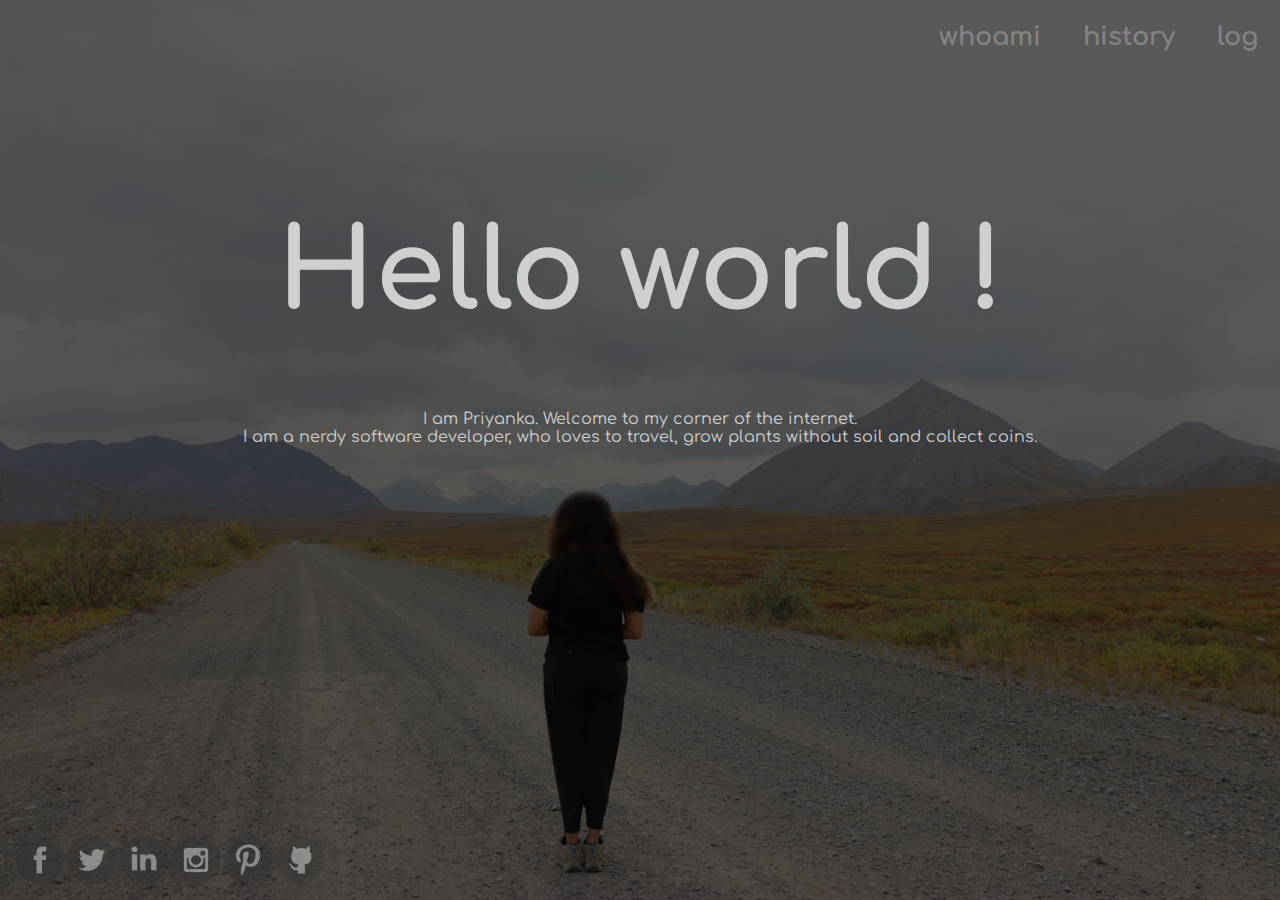
<file: index.html>
<!DOCTYPE html>
<html>
<head>
	<meta name="viewport" content="width=device-width,initial-scale=1">

	<title>Priyanka Khire</title>
	<meta name="author" content="Priyanka Khire">
	<meta name="description" content="A little about who I am">
	<meta name="keywords" content="Blog, Resume, Software Developer, Software Engineer, Projects, Programs, C++, Programming Practice">

	<!--Browser Icon Add pitcure here.-->
	<link rel="apple-touch-icon" sizes="180x180" href="img/BrowserIcon/apple-touch-icon.png">
	<link rel="icon" type="image/png" sizes="32x32" href="img/BrowserIcon/favicon-32x32.png">
	<link rel="icon" type="image/png" sizes="16x16" href="img/BrowserIcon/favicon-16x16.png">
	<link rel="manifest" href="img/BrowserIcon/site.webmanifest">

	<!-- Load the jquery library -->
	<script src="https://ajax.googleapis.com/ajax/libs/jquery/1.12.4/jquery.min.js"></script>

	<!-- Load in the css style sheet -->
	<link rel="stylesheet" type="text/css" href="css/style.css">
	<link rel="stylesheet" type="text/css" href="css/index_style.css">

	<!-- Fonts -->
	<link rel="stylesheet" type="text/css" href="font/entypo/stylesheet.css">
	<link href="https://fonts.googleapis.com/css?family=Comfortaa:300" rel="stylesheet">

</head>
<body class="main_index">
<div class="black_tone_overlay">
		<!-- Header -->
		<div class="head-content">
			<table cellpadding=20% class="menu">
				<tr>
					<th class="menu_item"> <a href="#" >whoami</a> </th>
					<th class="menu_item"> <a href="history.html" >history</a> </th>
					<th class="menu_item"> <a href="log.html" >log</a> </th>
				</tr>
			</table>
		</div>

		<!-- Content -->
		<div class="content">
			<h1>Hello world !</h1>
			<p>I am Priyanka. Welcome to my corner of the internet. </p>
			<p>I am a nerdy software developer, who loves to travel, grow plants without soil and collect coins.</p>
		</div>

		<!-- Footer -->
		<div class="social_container">
			<table>
				<tr>
					<th > <a href="https://www.facebook.com/to.hell.with.u"><img src="img/SocialMedia/Facebook.png" alt="Facebook" class="hvr-grow"></a> </th>
					<th > <a href="https://twitter.com/priyankakhire"><img src="img/SocialMedia/Twitter.png" alt="Twitter" class="hvr-grow"></a> </th>
					<th > <a href="https://www.linkedin.com/in/priyankakhire"><img src="img/SocialMedia/Linkedin.png" alt="Linkedin" class="hvr-grow"></a> </th>
					<th > <a href="https://www.instagram.com/miss_photoshop/"><img src="img/SocialMedia/Instagram.png" alt="Instagram" class="hvr-grow"></a> </th>
					<th > <a href="https://in.pinterest.com/priyankakhire/"><img src="img/SocialMedia/Pinterest.png" alt="Pinterest" class="hvr-grow"></a> </th>
					<th > <a href="https://github.com/PriyankaKhire"><img src="img/SocialMedia/Github.png" alt="Github" class="hvr-grow"></a> </th>
				</tr>
			</table>
		</div>

</div>
</body>
</html>
</file>
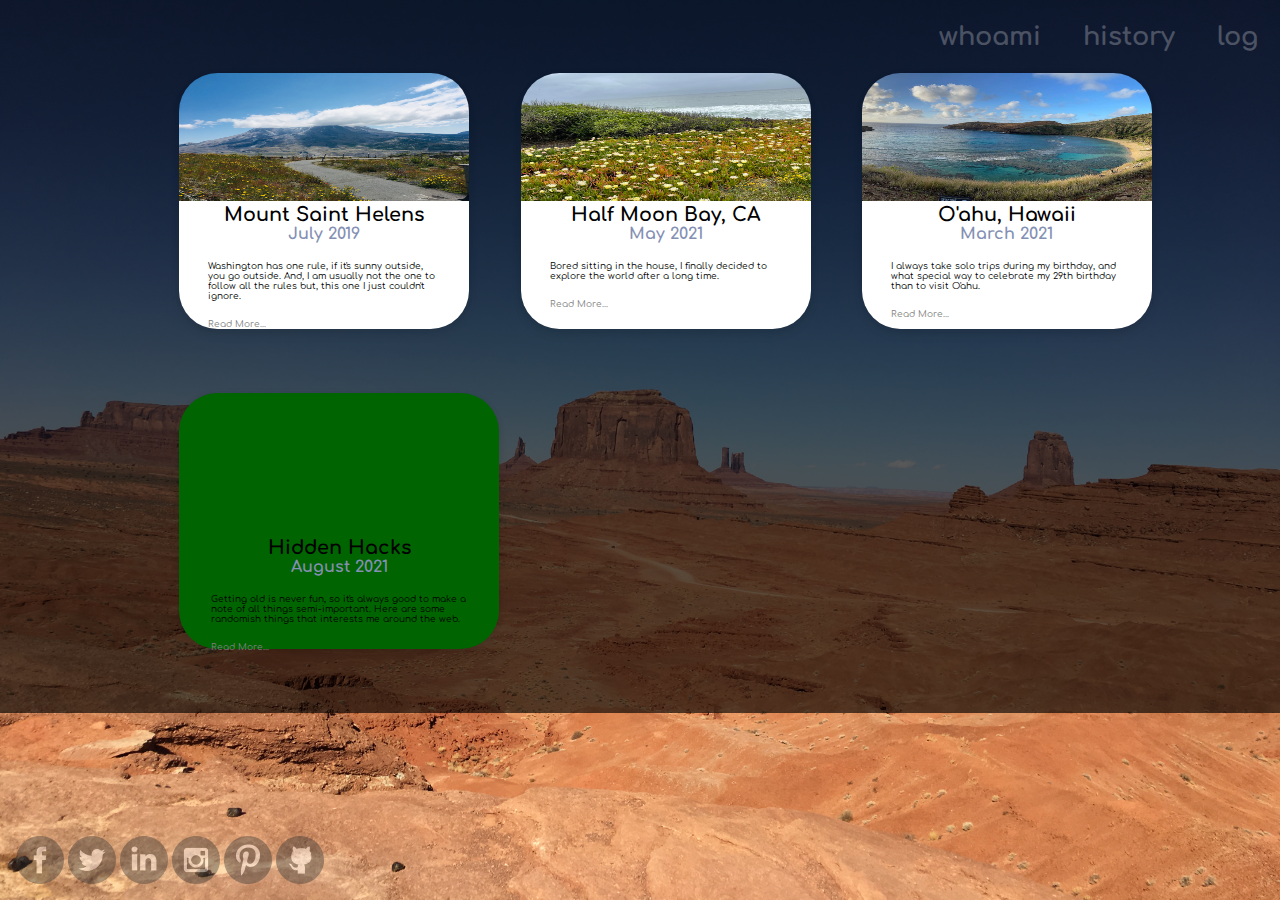
<file: log.html>
<!DOCTYPE html>
<html>
<head>
	<meta name="viewport" content="width=device-width,initial-scale=1">

	<title>Priyanka Khire</title>
	<meta name="author" content="Priyanka Khire">
	<meta name="description" content="My blogs and thoughts.">
	<meta name="keywords" content="Blog, Travel">

	<!--Browser Icon Add pitcure here.-->
	<link rel="apple-touch-icon" sizes="180x180" href="img/BrowserIcon/apple-touch-icon.png">
	<link rel="icon" type="image/png" sizes="32x32" href="img/BrowserIcon/favicon-32x32.png">
	<link rel="icon" type="image/png" sizes="16x16" href="img/BrowserIcon/favicon-16x16.png">
	<link rel="manifest" href="img/BrowserIcon/site.webmanifest">

	<!-- Load the jquery library -->
	<script src="https://ajax.googleapis.com/ajax/libs/jquery/1.12.4/jquery.min.js"></script>

	<!-- Load in the css style sheet -->
	<link rel="stylesheet" type="text/css" href="css/style.css">
	<link rel="stylesheet" type="text/css" href="css/log_style.css">
	
	<!-- Fonts -->
	<link rel="stylesheet" type="text/css" href="font/entypo/stylesheet.css">
	<link href="https://fonts.googleapis.com/css?family=Comfortaa:300" rel="stylesheet">

</head>
<body class="main_log">
<div class="black_tone_overlay">
	<!-- Header -->
	<div class="head-content">
		<table cellpadding=20% class="menu">
			<tr>
				<th class="menu_item"> <a href="index.html" >whoami</a> </th>
				<th class="menu_item"> <a href="history.html" >history</a> </th>
				<th class="menu_item"> <a href="#" >log</a> </th>
			</tr>
		</table>
	</div>

	<!-- Content -->
	<div class="content">
		<div class="row">
			<div class="card" style="background-image: url('img/logs/Mt-St-Helens/Main.jpeg'); background-repeat: no-repeat; background-size: 100% 50%;">
				<h3>Mount Saint Helens</h3>
				<h4>July 2019</h4>
				</br>
				<p>Washington has one rule, if it's sunny outside, you go outside. And, I am usually not the one to follow all the rules but, this one I just couldn't ignore.</p>
				</br>
				<p><a href="logs/Mt-St-Helens.html">Read More...</a></p>
			</div>

			<div class="card" style="background-image: url('img/logs/Half-Moon-Bay/Main.jpeg'); background-repeat: no-repeat; background-size: 100% 50%;">
				<h3>Half Moon Bay, CA</h3>
				<h4>May 2021</h4>
				</br>
				<p>Bored sitting in the house, I finally decided to explore the world after a long time.</p>
				</br>
				<p><a href="logs/Half-Moon-Bay.html">Read More...</a></p>
			</div>

			<div class="card" style="background-image: url('img/logs/Ohau-Hawaii-March-2021/Main.jpg'); background-repeat: no-repeat; background-size: 100% 50%;">
				<h3>O'ahu, Hawaii</h3>
				<h4>March 2021</h4>
				</br>
				<p>I always take solo trips during my birthday, and what special way to celebrate my 29th birthday than to visit O'ahu.</p>
				</br>
				<p><a href="logs/Ohau-Hawaii-March-2021.html">Read More...</a></p>
			</div>
		</div>
		<div class="row">
			<div class="card" style="background-color: darkgreen; background-repeat: no-repeat; background-size: 100% 50%;">
				<h3>Hidden Hacks</h3>
				<h4>August 2021</h4>
			    </br>
				<p>Getting old is never fun, so it's always good to make a note of all things semi-important. Here are some randomish things that interests me around the web.</p>
			    </br>
				<p><a href="logs/Hidden-Hacks.html">Read More...</a></p>
			</div>
		</div>

		<!--<div class="row">
			<div class="card">
				<h3>Title</h3>
				<p>Short description</p>
				<p><a>Read More...</a></p>
			</div>
			<div class="card">
				<h3>Title</h3>
				<p>Short description</p>
				<p><a>Read More...</a></p>
			</div>
			<div class="card">
				<h3>Title</h3>
				<p>Short description</p>
				<p><a>Read More...</a></p>
			</div>
		</div>-->


	<!-- Footer -->
	<div class="social_container">
		<table>
			<tr>
				<th > <a href="https://www.facebook.com/to.hell.with.u"><img src="img/SocialMedia/Facebook.png" alt="Facebook" class="hvr-grow"></a> </th>
				<th > <a href="https://twitter.com/priyankakhire"><img src="img/SocialMedia/Twitter.png" alt="Twitter" class="hvr-grow"></a> </th>
				<th > <a href="https://www.linkedin.com/in/priyankakhire"><img src="img/SocialMedia/Linkedin.png" alt="Linkedin" class="hvr-grow"></a> </th>
				<th > <a href="https://www.instagram.com/miss_photoshop/"><img src="img/SocialMedia/Instagram.png" alt="Instagram" class="hvr-grow"></a> </th>
				<th > <a href="https://in.pinterest.com/priyankakhire/"><img src="img/SocialMedia/Pinterest.png" alt="Pinterest" class="hvr-grow"></a> </th>
				<th > <a href="https://github.com/PriyankaKhire"><img src="img/SocialMedia/Github.png" alt="Github" class="hvr-grow"></a> </th>
			</tr>
		</table>
	</div>



</div>
</body>
</html>
</file>
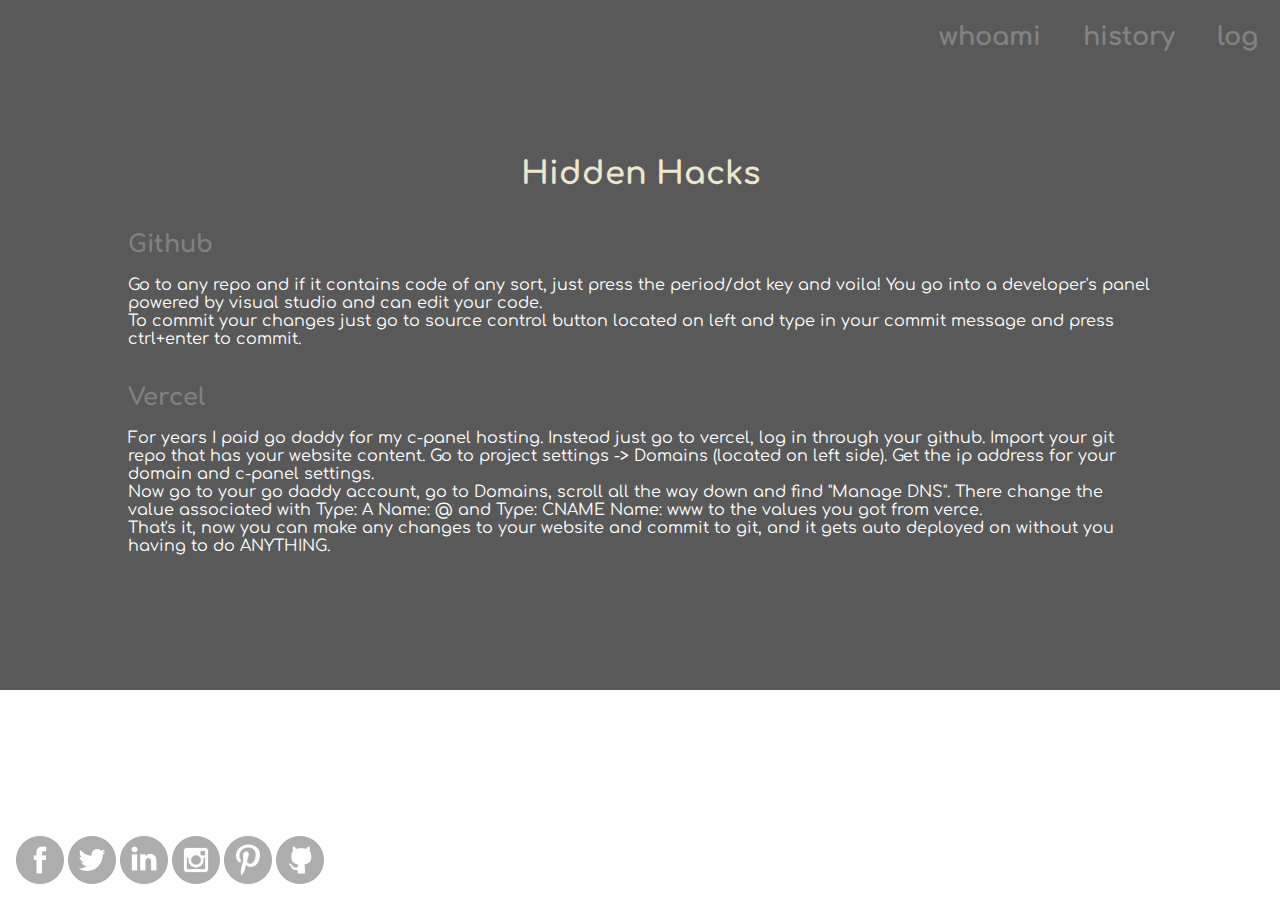
<file: logs/Hidden-Hacks.html>
<!DOCTYPE html>
<html>
<head>
	<meta name="viewport" content="width=device-width,initial-scale=1">

	<title>Priyanka Khire</title>
	<meta name="author" content="Priyanka Khire">
	<meta name="description" content="Randomish things I like around the web.">
	<meta name="keywords" content="Blog, Hidden Hacks">


	<!--Browser Icon Add pitcure here.-->
	<link rel="apple-touch-icon" sizes="180x180" href="../img/BrowserIcon/apple-touch-icon.png">
	<link rel="icon" type="image/png" sizes="32x32" href="../img/BrowserIcon/favicon-32x32.png">
	<link rel="icon" type="image/png" sizes="16x16" href="../img/BrowserIcon/favicon-16x16.png">
	<link rel="manifest" href="../img/BrowserIcon/site.webmanifest">

	<!-- Load the jquery library -->
	<script src="https://ajax.googleapis.com/ajax/libs/jquery/1.12.4/jquery.min.js"></script>

	<!-- Load in the css style sheet -->
	<link rel="stylesheet" type="text/css" href="../css/style.css">
	<link rel="stylesheet" type="text/css" href="../css/log_page_style.css">
	
	<!-- Fonts -->
	<link rel="stylesheet" type="text/css" href="../font/entypo/stylesheet.css">
	<link href="https://fonts.googleapis.com/css?family=Comfortaa:300" rel="stylesheet">

</head>
<body class="main_log_article" style="background-image: url('');">
<div class="black_tone_overlay">
	<!-- Header -->
	<div class="head-content">
		<table cellpadding=20% class="menu">
			<tr>
				<th class="menu_item"> <a href="../index.html" >whoami</a> </th>
				<th class="menu_item"> <a href="../history.html" >history</a> </th>
				<th class="menu_item"> <a href="../log.html" >log</a> </th>
			</tr>
		</table>
	</div>

	<!-- Main Conentn -->
	<div class="main_article">
		<h1>Hidden Hacks</h1>
		</br>
        <h2><a href="https://github.com/">Github</a></h2>
        </br>
		  <p>
              Go to any repo and if it contains code of any sort, just press the period/dot key and voila! 
              You go into a developer's panel powered by visual studio and can edit your code. </br>
              To commit your changes just go to source control button located on left and type in your commit message and press ctrl+enter to commit.
          </p>
        </br></br>
        <h2><a href="https://vercel.com/dashboard">Vercel</a></h2>
        </br>
          <p>
              For years I paid go daddy for my c-panel hosting. Instead just go to vercel, log in through your github.
              Import your git repo that has your website content. Go to project settings -> Domains (located on left side).
              Get the ip address for your domain and c-panel settings. </br> 
              Now go to your go daddy account, go to Domains, scroll all the way down and find "Manage DNS".
              There change the value associated with Type: A Name: @ and Type: CNAME Name: www to the values you got from verce. </br> 
              That's it, now you can make any changes to your website and commit to git, and it gets auto deployed on without you having to do ANYTHING.
          </p>

	</div>

	<!-- Footer -->
	<div class="social_container">
		<table>
			<tr>
				<th > <a href="https://www.facebook.com/to.hell.with.u"><img src="../img/SocialMedia/Facebook.png" alt="Facebook" class="hvr-grow"></a> </th>
				<th > <a href="https://twitter.com/priyankakhire"><img src="../img/SocialMedia/Twitter.png" alt="Twitter" class="hvr-grow"></a> </th>
				<th > <a href="https://www.linkedin.com/in/priyankakhire"><img src="../img/SocialMedia/Linkedin.png" alt="Linkedin" class="hvr-grow"></a> </th>
				<th > <a href="https://www.instagram.com/miss_photoshop/"><img src="../img/SocialMedia/Instagram.png" alt="Instagram" class="hvr-grow"></a> </th>
				<th > <a href="https://in.pinterest.com/priyankakhire/"><img src="../img/SocialMedia/Pinterest.png" alt="Pinterest" class="hvr-grow"></a> </th>
				<th > <a href="https://github.com/PriyankaKhire"><img src="../img/SocialMedia/Github.png" alt="Github" class="hvr-grow"></a> </th>
			</tr>
		</table>
	</div>



</div>
</body>
</html>
</file>
<file: css/style.css>
@import url("hover-min.css");



/* Remove white space betwee  top and the menu*/
html, body {
	margin: 0;
	padding: 0;
}
/* Header */
.menu {
	/* Horizontally align to right */
	float: right;
	font-size: 2vw;
	border: none;
	font-family: 'Comfortaa', cursive;
	padding: 0;
	text-align: center;
}

th.menu_item a{
	transition: opacity 0.7s;
	opacity: 0.25;
	color: white;
}
th.menu_item:hover a{
	opacity:1.5;
}
th.menu_item {
	transition: background-image 0.5s;
	border: none;
}
.menu_name {
	padding-top: 5%;
	text-align: center;
	font-size: 5vh;
	font-family: 'Comfortaa', cursive;
}

/* Generic text formatting */
a {
	color: #818181;
	text-decoration: none;
}

p, pre, h2, h3, h4, ul, ol {
	font-family: 'Comfortaa', cursive;
	width: 80%;
	text-align: left;
	/* Horizontally align in center */
	margin: 0 auto;
}

/* Footer */
.social_container {
	width: 20vw;
	padding: 1%;
	border-radius: 25px;
	opacity: 0.4;
	position: fixed;
	bottom: 0;

}
</file>
<file: css/index_style.css>
@media screen and (min-width: 980px) /* Desktop */ {
    .content h1 {
        font-size: 700%;
    }
}

@media screen  and (max-width: 979px) /* Tablet */ {
    .content h1 {
        font-size: 500%;
    }
}

@media screen and (max-width: 500px) /* Mobile */ {
    .content h1 {
        font-size: 300%;
    }
}

/* Background Image */
.main_index {
    background-image: url('../img/BackgroundImages/Main.jpeg');
    background-size: 100vw 100vh;
    background-repeat: no-repeat;
    background-attachment: fixed;
}

/* Black tone overlay over picture */
.black_tone_overlay {
    height: 100vh;
    /* black tone overlay */
    background-color: rgba(0,0,0,.65);
}

/* Main content */
.content {
    padding-top: 15vh;
    color: #cfcfd1;
    text-align: center;
    margin: 0 auto;
    font-family: 'Comfortaa', cursive;
}
.content p{
    text-align: center;
}
</file>
<file: font/entypo/stylesheet.css>
@font-face {
    font-family: 'entyporegular';
    src: url('Entypo-webfont.eot');
    src: url('Entypo-webfont.eot?#iefix') format('embedded-opentype'),
         url('Entypo-webfont.woff') format('woff'),
         url('Entypo-webfont.ttf') format('truetype'),
         url('Entypo-webfont.svg#entyporegular') format('svg');
    font-weight: normal;
    font-style: normal;

}

.menu_icon {
	font-family: 'entyporegular';
	font-size: 4vw;
}
</file>
<file: css/log_style.css>
@media screen and (min-width: 980px) /* Desktop */ {
    /* Background image */
    .main_log {
        background-image: url('../img/BackgroundImages/Log.jpeg');
        background-size: 100vw 100vh;
        background-repeat: no-repeat;
        background-attachment: fixed;
    }

    /* Black tone overlay over picture */
    .black_tone_overlay {
        background-size: 100vw 100vh;
        /* black tone overlay */
        background-color: rgba(0,0,0,.65);
        background-attachment: fixed;
    }

    .card {
        width: 25vw;
        height: 20vw;
        margin-left: 5%;
    }
    .row {
        margin: 0 auto;
        display: flex;
        width: 80vw;
        padding-bottom: 5%;
    }
    /* font sizes */
    .card h3 {
        font-size: 1.5vw;
        padding-top: 45%;
    }
    .card p {
        font-size: 0.7vw;
    }

}

@media screen  and (max-width: 979px) /* Tablet */ {
    /* Color gradient */
    .main_log {
        background-image: linear-gradient(to bottom right, #a2a3a6, black);
    }

    .head-content {
        padding-bottom: 7vh;
    }

    .card {
        width: 75vw;
        height: 90vh;
        margin: 0 auto 5vh;
    }
    /* font sizes */
    .card h3 {
        font-size: 5vw;
        padding-top: 50vh;
    }
    .card p {
        font-size: 2.5vw;
    }
}

@media screen and (max-width: 500px) /* Mobile */ {
    /* Color gradient */
    .main_log {
        background-image: linear-gradient(to bottom right, #a2a3a6, black);
    }

    .head-content {
        padding-bottom: 7vh;
    }
    .card {
        width: 75vw;
        height: 90vh;
        margin: 0 auto 5vh;
    }
    /* font sizes */
    .card h3 {
        font-size: 5vw;
        padding-top: 50vh;
    }
    .card p {
        font-size: 3vw;
    }

}
.card{
    border-radius: 3vw;
    background: #fff;
    box-shadow: 0 6px 10px rgba(0,0,0,.08), 0 0 6px rgba(0,0,0,.05);
    transition: .3s transform cubic-bezier(.155,1.105,.295,1.12),.3s box-shadow,.3s -webkit-transform cubic-bezier(.155,1.105,.295,1.12);
    cursor: pointer;
    background-color: white;
}
.card img{
    max-width: 100%;
    margin: auto;
}

.card:hover{
    transform: scale(1.05);
    box-shadow: 0 10px 20px rgba(0,0,0,.12), 0 4px 8px rgba(0,0,0,.06);
}

.card h3{
    text-align: center;
}

.card h4{
    text-align: center;
    color: #8490b3;
}
</file>
<file: css/log_page_style.css>
@media screen and (min-width: 980px) /* Desktop */ {
    .main_article img {
        width: 50%;
    }

}

@media screen  and (max-width: 979px) /* Tablet */ {
    .main_article img {
        width: 80%;
    }
}

@media screen and (max-width: 500px) { /* Mobile devices */
    .main_Ohau_Hawaii_March_2021 {
        background-attachment: scroll;
    }

    .main_article img {
        width: 80%;
    }
}

body {
    height: 100vh;
    width: 100vw;
}

.main_log_article {
    background-repeat: no-repeat;
    -webkit-background-size: 100%;
    -moz-background-size: 100%;
    -o-background-size: 100%;
    background-size: 100%;
    -webkit-background-size: cover;
    -moz-background-size: cover;
    -o-background-size: cover;
    background-size: cover;
    height: 100%;
    background-attachment: fixed;
    background-position: center;
}

.black_tone_overlay {
    background-size: cover;
    height: 100%;
    background-color: rgba(0,0,0,.65);
    background-attachment: fixed;
}

.main_article {
    color: white;
    padding-top: 15vh;
    padding-bottom: 15vh;
    font-family: 'Comfortaa', cursive;
    text-align: center;
}

.main_article img {
    display:block;
    margin: auto;
    padding-bottom: 1%;
    padding-top: 3%;
}

figcaption {
    color: #bab9b6;
}
.main_article h1{
    color: #ede7cc;
}
</file>
